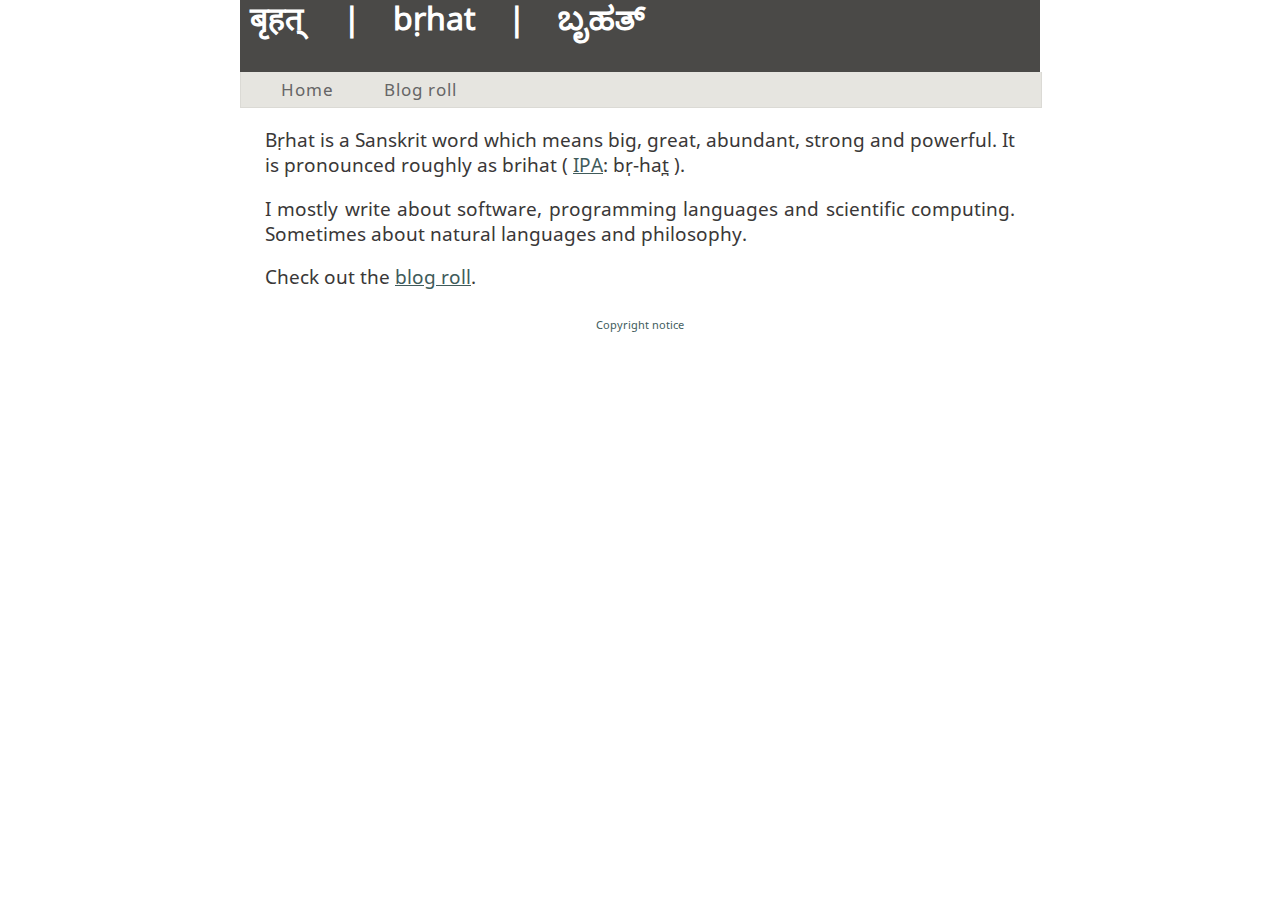
<file: index.html>
<!DOCTYPE html>
<html lang="en">
<head>
<title>बृहत् | bṛhat | ಬೃಹತ್</title>
<meta http-equiv="Content-Type" content="text/html; charset=utf-8" />
<meta name="generator" content="pandoc" />
<meta name="viewport" content="width=device-width, initial-scale=1.0, user-scalable=yes">
<meta name="author" content="Brihat" />
<style type="text/css">code{white-space: pre;}</style>
<!--[if lt IE 9]>
   <script src="http://html5shim.googlecode.com/svn/trunk/html5.js"></script>
<![endif]-->
<script type='text/javascript'>
  var isIE = typeof document.documentMode == "number" ? !0 : eval("/*@cc_on!@*/!1");
  if (isIE) { alert("THIS POP-UP KEEPS APPEARING AS LONG AS YOU USE INTERNET EXPLORER!\n
                     TRY MOZILLA FIREFOX OR GOOGLE CHROME!!"); }
</script>
<script src="/script/rainbow-custom.min.js"></script>
<link rel="stylesheet" href="/css/style.css" type="text/css"  media="all"/>
<link rel="stylesheet" href="/css/github.css" type="text/css"  media="all"/>
<!--[if lt IE 6]>  <link rel="stylesheet" type="text/css" href="ie.css" />  <![endif]-->
<!--[if lt IE 7]>  <link rel="stylesheet" type="text/css" href="ie.css" />  <![endif]-->
<!--[if IE 7]>  <link rel="stylesheet" type="text/css" href="ie.css" />  <![endif]-->
</head>
  <body>
  <div id="container">
        <div id="header">
              <h1> बृहत् &emsp;|&emsp;bṛhat&emsp;|&emsp;ಬೃಹತ್  </h1>
            </div>
            <div id="navigation">
              <ul class="menu">
                <li><a href="/">Home</a></li>
                <li><a href="/blog/">Blog roll</a></li>
                <!-- <li class="current_page_item"> <a href="http://www.free-css.com/"></a></li> -->
              </ul>
            </div> <!-- navigation -->
                <div id="content">
      <p>Bṛhat is a Sanskrit word which means big, great, abundant, strong and powerful. It is pronounced roughly as brihat ( <a href="http://en.wikipedia.org/wiki/Help:IPA_for_Sanskrit">IPA</a>: br̩-hat̪ ).</p>
      <p>I mostly write about software, programming languages and scientific computing. Sometimes about natural languages and philosophy.</p>
      <p>Check out the <a href="/blog">blog roll</a>.</p>
    </div> <!-- content -->
        <div id="footer"><a href="/blog/copyright.html">Copyright notice</a></div>
          </div> <!-- container -->
  </body>
</html>
</file>
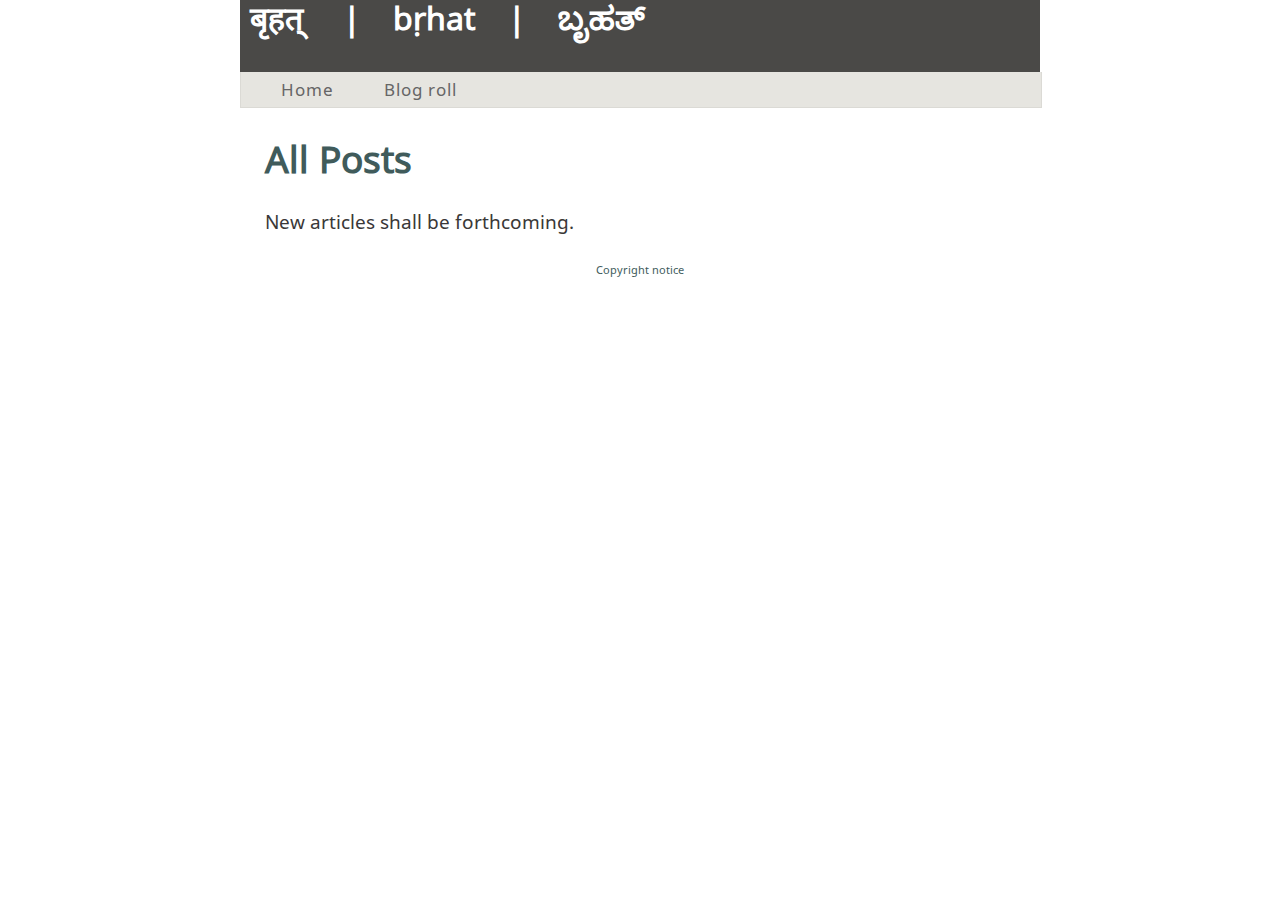
<file: blog/index.html>
<!DOCTYPE html>
<html lang="en">
<head>
<title>Blog roll</title>
<meta http-equiv="Content-Type" content="text/html; charset=utf-8" />
<meta name="generator" content="pandoc" />
<meta name="viewport" content="width=device-width, initial-scale=1.0, user-scalable=yes">
<meta name="author" content="Brihat" />
<style type="text/css">code{white-space: pre;}</style>
<!--[if lt IE 9]>
   <script src="http://html5shim.googlecode.com/svn/trunk/html5.js"></script>
<![endif]-->
<script type='text/javascript'>
  var isIE = typeof document.documentMode == "number" ? !0 : eval("/*@cc_on!@*/!1");
  if (isIE) { alert("THIS WEBSITE MAY NOT WORK ON IE. TRY FIREFOX OR CHROME!!"); }
</script>
<link rel="stylesheet" href="/css/style.css" type="text/css"  media="all"/>
<!--[if lt IE 6]>  <link rel="stylesheet" type="text/css" href="ie.css" />  <![endif]-->
<!--[if lt IE 7]>  <link rel="stylesheet" type="text/css" href="ie.css" />  <![endif]-->
<!--[if IE 7]>  <link rel="stylesheet" type="text/css" href="ie.css" />  <![endif]-->
</head>
  <body>
  <div id="container">
        <div id="header">
              <h1> बृहत् &emsp;|&emsp;bṛhat&emsp;|&emsp;ಬೃಹತ್  </h1>
            </div>
            <div id="navigation">
              <ul class="menu">
                <li><a href="/">Home</a></li>
                <li><a href="/blog/">Blog roll</a></li>
                <!-- <li class="current_page_item"> <a href="http://www.free-css.com/"></a></li> -->
              </ul>
            </div> <!-- navigation -->
                <div id="content">
      <h1 id="all-posts">All Posts</h1>
      <p>New articles shall be forthcoming.</p>
    </div> <!-- content -->
        <div id="footer"><a href="/blog/copyright.html">Copyright notice</a></div>
          </div> <!-- container -->
  </body>
</html>
</file>
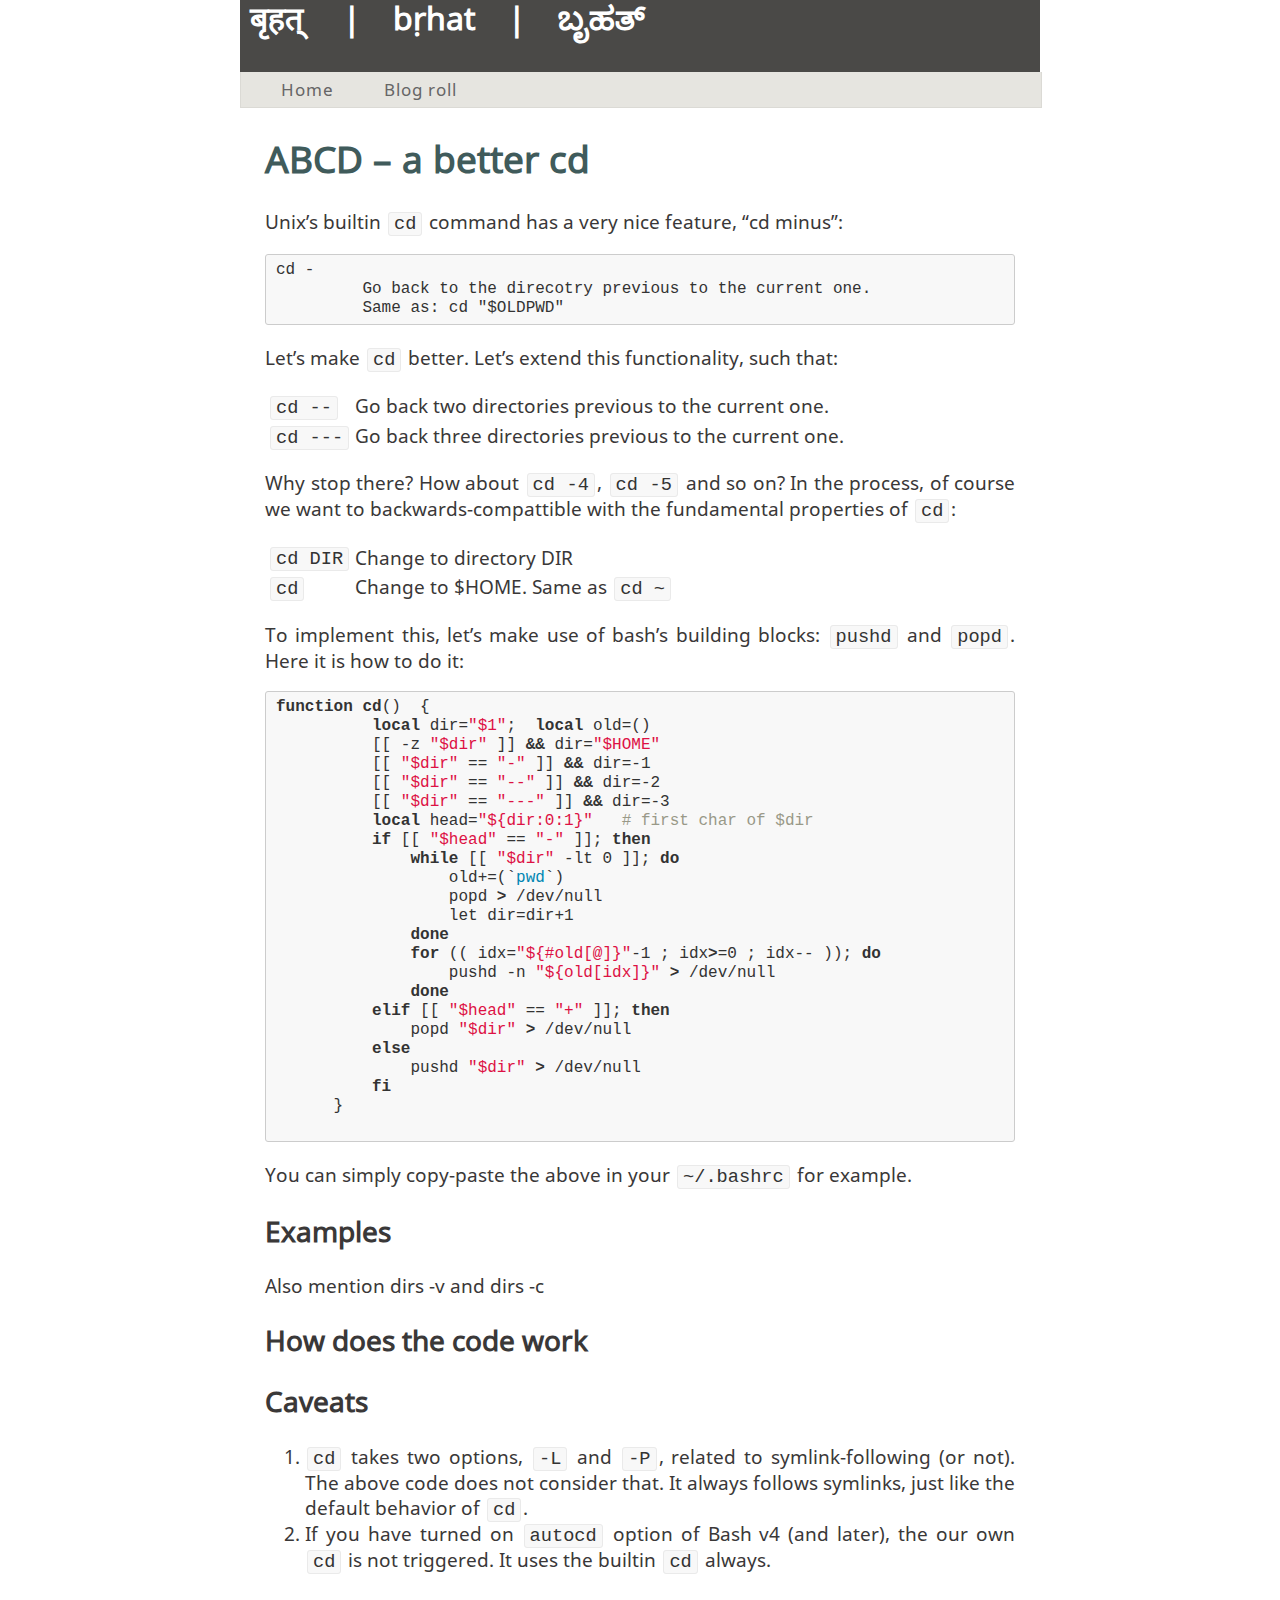
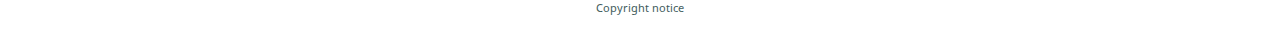
<file: blog/a-better-cd.html>
<!DOCTYPE html>
<html lang="en">
<head>
<title>ABCD – a better cd</title>
<meta http-equiv="Content-Type" content="text/html; charset=utf-8" />
<meta name="generator" content="pandoc" />
<meta name="viewport" content="width=device-width, initial-scale=1.0, user-scalable=yes">
<meta name="author" content="Brihat" />
<style type="text/css">code{white-space: pre;}</style>
<!--[if lt IE 9]>
   <script src="http://html5shim.googlecode.com/svn/trunk/html5.js"></script>
<![endif]-->
<script type='text/javascript'>
  var isIE = typeof document.documentMode == "number" ? !0 : eval("/*@cc_on!@*/!1");
  if (isIE) { alert("THIS POP-UP KEEPS APPEARING AS LONG AS YOU USE INTERNET EXPLORER!\n
                     TRY MOZILLA FIREFOX OR GOOGLE CHROME!!"); }
</script>
<script src="/script/rainbow-custom.min.js"></script>
<link rel="stylesheet" href="/css/style.css" type="text/css"  media="all"/>
<link rel="stylesheet" href="/css/github.css" type="text/css"  media="all"/>
<!--[if lt IE 6]>  <link rel="stylesheet" type="text/css" href="ie.css" />  <![endif]-->
<!--[if lt IE 7]>  <link rel="stylesheet" type="text/css" href="ie.css" />  <![endif]-->
<!--[if IE 7]>  <link rel="stylesheet" type="text/css" href="ie.css" />  <![endif]-->
</head>
  <body>
  <div id="container">
        <div id="header">
              <h1> बृहत् &emsp;|&emsp;bṛhat&emsp;|&emsp;ಬೃಹತ್  </h1>
            </div>
            <div id="navigation">
              <ul class="menu">
                <li><a href="/">Home</a></li>
                <li><a href="/blog/">Blog roll</a></li>
                <!-- <li class="current_page_item"> <a href="http://www.free-css.com/"></a></li> -->
              </ul>
            </div> <!-- navigation -->
                <div id="content">
      <h1 id="abcd-a-better-cd">ABCD – a better cd</h1>
      <p>Unix’s builtin <code>cd</code> command has a very nice feature, “cd minus”:</p>
      <pre><code>cd -
         Go back to the direcotry previous to the current one.
         Same as: cd &quot;$OLDPWD&quot;</code></pre>
      <p>Let’s make <code>cd</code> better. Let’s extend this functionality, such that:</p>
      <table>
      <tbody>
      <tr class="odd">
      <td align="left"><code>cd --</code></td>
      <td align="left">Go back two directories previous to the current one.</td>
      </tr>
      <tr class="even">
      <td align="left"><code>cd ---</code></td>
      <td align="left">Go back three directories previous to the current one.</td>
      </tr>
      </tbody>
      </table>
      <p>Why stop there? How about <code>cd -4</code>, <code>cd -5</code> and so on? In the process, of course we want to backwards-compattible with the fundamental properties of <code>cd</code>:</p>
      <table>
      <tbody>
      <tr class="odd">
      <td align="left"><code>cd DIR</code></td>
      <td align="left">Change to directory DIR</td>
      </tr>
      <tr class="even">
      <td align="left"><code>cd</code></td>
      <td align="left">Change to $HOME. Same as <code>cd ~</code></td>
      </tr>
      </tbody>
      </table>
      <p>To implement this, let’s make use of bash’s building blocks: <code>pushd</code> and <code>popd</code>. Here it is how to do it:</p>
      <pre class="shell"><code>function cd()  {
          local dir=&quot;$1&quot;;  local old=()
          [[ -z &quot;$dir&quot; ]] &amp;&amp; dir=&quot;$HOME&quot;
          [[ &quot;$dir&quot; == &quot;-&quot; ]] &amp;&amp; dir=-1
          [[ &quot;$dir&quot; == &quot;--&quot; ]] &amp;&amp; dir=-2
          [[ &quot;$dir&quot; == &quot;---&quot; ]] &amp;&amp; dir=-3
          local head=&quot;${dir:0:1}&quot;   # first char of $dir
          if [[ &quot;$head&quot; == &quot;-&quot; ]]; then
              while [[ &quot;$dir&quot; -lt 0 ]]; do
                  old+=(`pwd`)
                  popd &gt; /dev/null
                  let dir=dir+1
              done
              for (( idx=&quot;${#old[@]}&quot;-1 ; idx&gt;=0 ; idx-- )); do
                  pushd -n &quot;${old[idx]}&quot; &gt; /dev/null
              done
          elif [[ &quot;$head&quot; == &quot;+&quot; ]]; then
              popd &quot;$dir&quot; &gt; /dev/null
          else
              pushd &quot;$dir&quot; &gt; /dev/null
          fi
      }
      </code></pre>
      <p>You can simply copy-paste the above in your <code>~/.bashrc</code> for example.</p>
      <h2 id="examples">Examples</h2>
      <p>Also mention dirs -v and dirs -c</p>
      <h2 id="how-does-the-code-work">How does the code work</h2>
      <h2 id="caveats">Caveats</h2>
      <ol style="list-style-type: decimal">
      <li><code>cd</code> takes two options, <code>-L</code> and <code>-P</code>, related to symlink-following (or not). The above code does not consider that. It always follows symlinks, just like the default behavior of <code>cd</code>.</li>
      <li>If you have turned on <code>autocd</code> option of Bash v4 (and later), the our own <code>cd</code> is not triggered. It uses the builtin <code>cd</code> always.</li>
      </ol>
    </div> <!-- content -->
        <div id="footer"><a href="/blog/copyright.html">Copyright notice</a></div>
          </div> <!-- container -->
  </body>
</html>
</file>
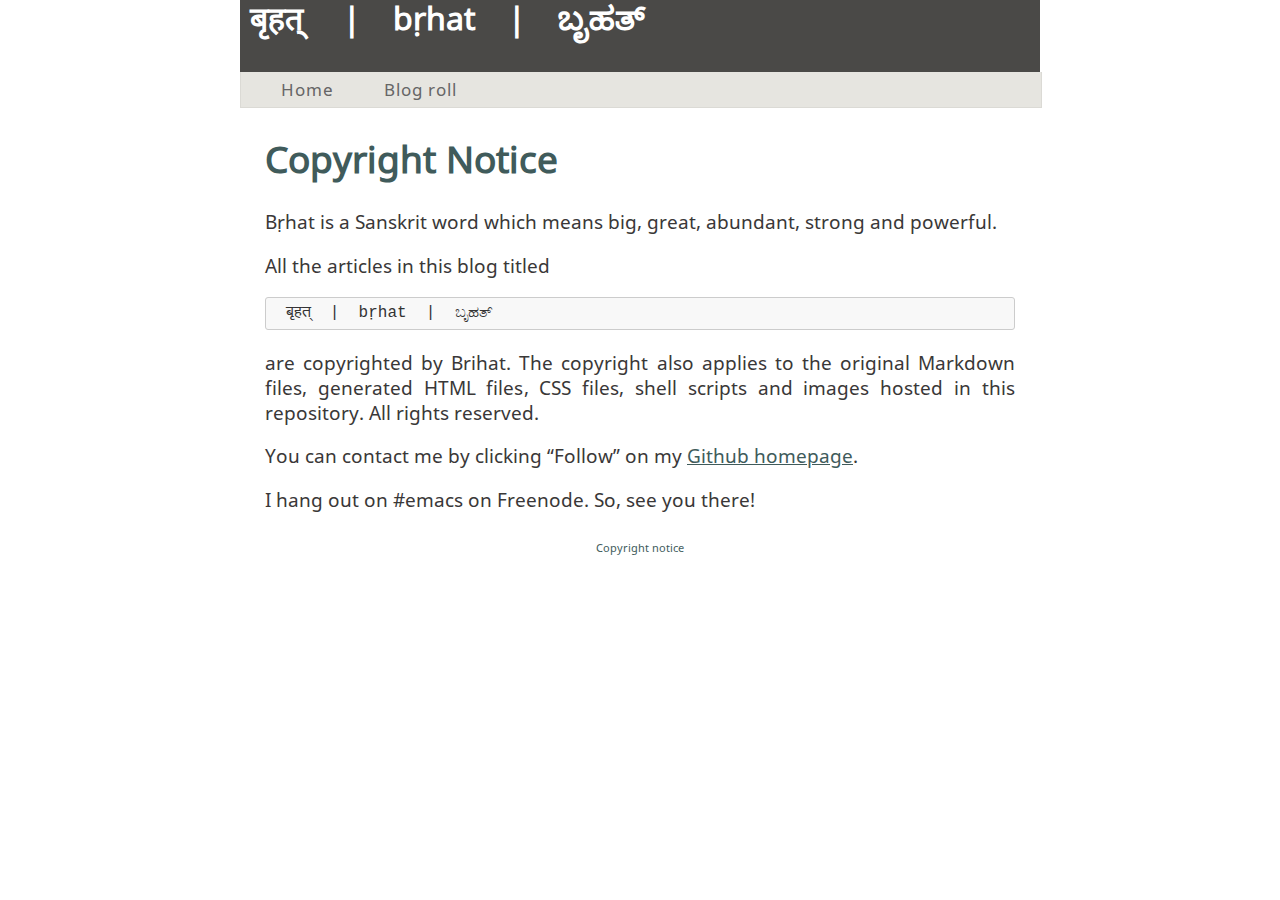
<file: blog/copyright.html>
<!DOCTYPE html>
<html lang="en">
<head>
<title>Copyright Notice</title>
<meta http-equiv="Content-Type" content="text/html; charset=utf-8" />
<meta name="generator" content="pandoc" />
<meta name="viewport" content="width=device-width, initial-scale=1.0, user-scalable=yes">
<meta name="author" content="Brihat" />
<style type="text/css">code{white-space: pre;}</style>
<!--[if lt IE 9]>
   <script src="http://html5shim.googlecode.com/svn/trunk/html5.js"></script>
<![endif]-->
<script type='text/javascript'>
  var isIE = typeof document.documentMode == "number" ? !0 : eval("/*@cc_on!@*/!1");
  if (isIE) { alert("THIS POP-UP KEEPS APPEARING AS LONG AS YOU USE INTERNET EXPLORER!\n
                     TRY MOZILLA FIREFOX OR GOOGLE CHROME!!"); }
</script>
<script src="/script/rainbow-custom.min.js"></script>
<link rel="stylesheet" href="/css/style.css" type="text/css"  media="all"/>
<link rel="stylesheet" href="/css/github.css" type="text/css"  media="all"/>
<!--[if lt IE 6]>  <link rel="stylesheet" type="text/css" href="ie.css" />  <![endif]-->
<!--[if lt IE 7]>  <link rel="stylesheet" type="text/css" href="ie.css" />  <![endif]-->
<!--[if IE 7]>  <link rel="stylesheet" type="text/css" href="ie.css" />  <![endif]-->
</head>
  <body>
  <div id="container">
        <div id="header">
              <h1> बृहत् &emsp;|&emsp;bṛhat&emsp;|&emsp;ಬೃಹತ್  </h1>
            </div>
            <div id="navigation">
              <ul class="menu">
                <li><a href="/">Home</a></li>
                <li><a href="/blog/">Blog roll</a></li>
                <!-- <li class="current_page_item"> <a href="http://www.free-css.com/"></a></li> -->
              </ul>
            </div> <!-- navigation -->
                <div id="content">
      <h1 id="copyright-notice">Copyright Notice</h1>
      <p>Bṛhat is a Sanskrit word which means big, great, abundant, strong and powerful.</p>
      <p>All the articles in this blog titled</p>
      <pre><code> बृहत्  |  bṛhat  |  ಬೃಹತ್</code></pre>
      <p>are copyrighted by Brihat. The copyright also applies to the original Markdown files, generated HTML files, CSS files, shell scripts and images hosted in this repository. All rights reserved.</p>
      <p>You can contact me by clicking “Follow” on my <a href="https://github.com/brihat">Github homepage</a>.</p>
      <p>I hang out on #emacs on Freenode. So, see you there!</p>
    </div> <!-- content -->
        <div id="footer"><a href="/blog/copyright.html">Copyright notice</a></div>
          </div> <!-- container -->
  </body>
</html>
</file>
<file: css/style.css>
/*
   CSS has been modified from the
   "Zineprint" theme by Rizzle Studios <http://rizzle.us.to>
   The website no longer exists, but the theme can be found at free-css.com
*/

/* Sanskrit (Devanagari), Kannada and Latin fonts */
@font-face {
  font-family: 'Noto Sans';
  font-style: normal;
  font-weight: 400;
  src: local('Noto Sans'), local('NotoSans'),
       url(NotoSans-Regular.woff) format('woff'),
       url(NotoSans-Regular.ttf) format('truetype');
}

@font-face {
  font-family: 'Noto Sans Devanagari';
  font-style: normal;
  font-weight: 400;
  src: local('Noto Sans Devanagari'), local('NotoSansDevanagari'),
       url(NotoSansDevanagari-Regular.woff) format('woff'),
       url(NotoSansDevanagari-Regular.ttf) format('truetype');
}

@font-face {
  font-family: 'Noto Sans Kannada';
  font-style: normal;
  font-weight: 400;
  src: local('Noto Sans Kannada'), local('NotoSansKannada'),
       url(NotoSansKannada-Regular.woff) format('woff'),
       url(NotoSansKannada-Regular.ttf) format('truetype');
}


body {
        margin: 0;
        font-family: 'Noto Sans', 'Noto Sans Devanagari', 'Noto Sans Kannada', sans-serif;
        color: #3A3838;
        font-size: 14pt;
        text-align: justify;
}
#container {
        margin: 0;
        margin: 0px auto;
        width: 800px;
}
#header {
        margin-top: -35px;
        background: #4A4947;
        width: 100%;
        height: 86px;
}
#header h1 {
        color: #ffffff;
        font-size: 24pt;
        padding-left: 10px;
        padding-top: 10px;
}

#navigation {
        background: #E6E5E0;
        border-left: solid #DBDAD5 1px;
        border-right: solid #DBDAD5 1px;
        border-bottom: solid #DBDAD5 1px;
        width: 800px;
        height: 35px;
        text-align: right;
}

#navigation ul {
        margin: 0px auto;
        list-style: none;
        font-size: 13pt;
}

#navigation ul li {display: inline;}

#navigation ul li a{
        letter-spacing:1px;
        text-decoration:none;
        color:#666;
        float:left;
        padding-right: 50px;
        padding-top: 5px;
}
#navigation ul li a:hover{
        background:transparent url(avnav.gif) repeat-x 50% 0px;
        color:#464646;
}
li.current_page_item {
                background:transparent url(avnav.gif) repeat-x 50% 0px;
                color:#464646;
                font-weight: bold;
                }

ul.menu li.current_page_item
ul.menu li.current_page_item a:link,
ul.menu li.current_page_item a:visited,
ul.menu li.current_page_item a:hover,
ul.menu li.current_page_item a:active {
                background:transparent url(avnav.gif) repeat-x 50% 0px;
                color:#464646;
                font-weight: bold;
}

#content .commentbox {
        color: #918E85;
        background-color: #FBF4E2;
        padding: 2px 5px 2px 5px;
        border-top: solid #D4CBB4 3px;
        font-size: 11px;
}

#content {
        float: left;
        margin-left: 25px;
        width: 750px; /* 800px - 25 left - 25 right */
        text-align: justify;
}
#content  h1 {color: #405B5B;}
#content  p  {font-size: 14pt;}
#content  blockquote {
                        padding: 5px;
                        background-color: #F3F2F2;
                        color: #7C7B7B; text-align: justify;
                        font-size: 9pt;
                        width: 600px;
                        font-style: italic;
                        border-left: solid #DBDAD5 3px;
                     }
#content  img {
  display: block;
  position: relative;
  border: 1px solid #a9a9a9;
  margin: -6px 6px 6px -6px;
  padding: 4px;
  }
#content  a {color: #405B5B;}

#footer {
        clear:both;
        text-align: center;
        padding: 10px;
        font-size: 8pt;
}

#footer a {color: #405B5B; text-decoration: none;}
</file>
<file: css/github.css>
/**
 * GitHub theme
 *
 * @author Craig Campbell
 * @version 1.0.4
 */
pre {
    border: 1px solid #ccc;
    word-wrap: break-word;
    padding: 6px 10px;
    line-height: 19px;
    margin-bottom: 20px;
}

code {
    border: 1px solid #eaeaea;
    margin: 0px 2px;
    padding: 0px 5px;
    font-size: 14pt;
}

pre code {
    border: 0px;
    padding: 0px;
    margin: 0px;
    -moz-border-radius: 0px;
    -webkit-border-radius: 0px;
    border-radius: 0px;
}

pre, code {
    font-family: Consolas, 'Liberation Mono', Courier, monospace;
    color: #333;
    background: #f8f8f8;
    -moz-border-radius: 3px;
    -webkit-border-radius: 3px;
    border-radius: 3px;
}

pre, pre code {
    font-size: 12pt;
}

pre .comment {
    color: #998;
}

pre .support {
    color: #0086B3;
}

pre .tag, pre .tag-name {
    color: navy;
}

pre .keyword, pre .css-property, pre .vendor-prefix, pre .sass, pre .class, pre .id, pre .css-value, pre .entity.function, pre .storage.function {
    font-weight: bold;
}

pre .css-property, pre .css-value, pre .vendor-prefix, pre .support.namespace {
    color: #333;
}

pre .constant.numeric, pre .keyword.unit, pre .hex-color {
    font-weight: normal;
    color: #099;
}

pre .entity.class {
    color: #458;
}

pre .entity.id, pre .entity.function {
    color: #900;
}

pre .attribute, pre .variable {
    color: teal;
}

pre .string, pre .support.value  {
    font-weight: normal;
    color: #d14;
}

pre .regexp {
    color: #009926;
}
</file>
